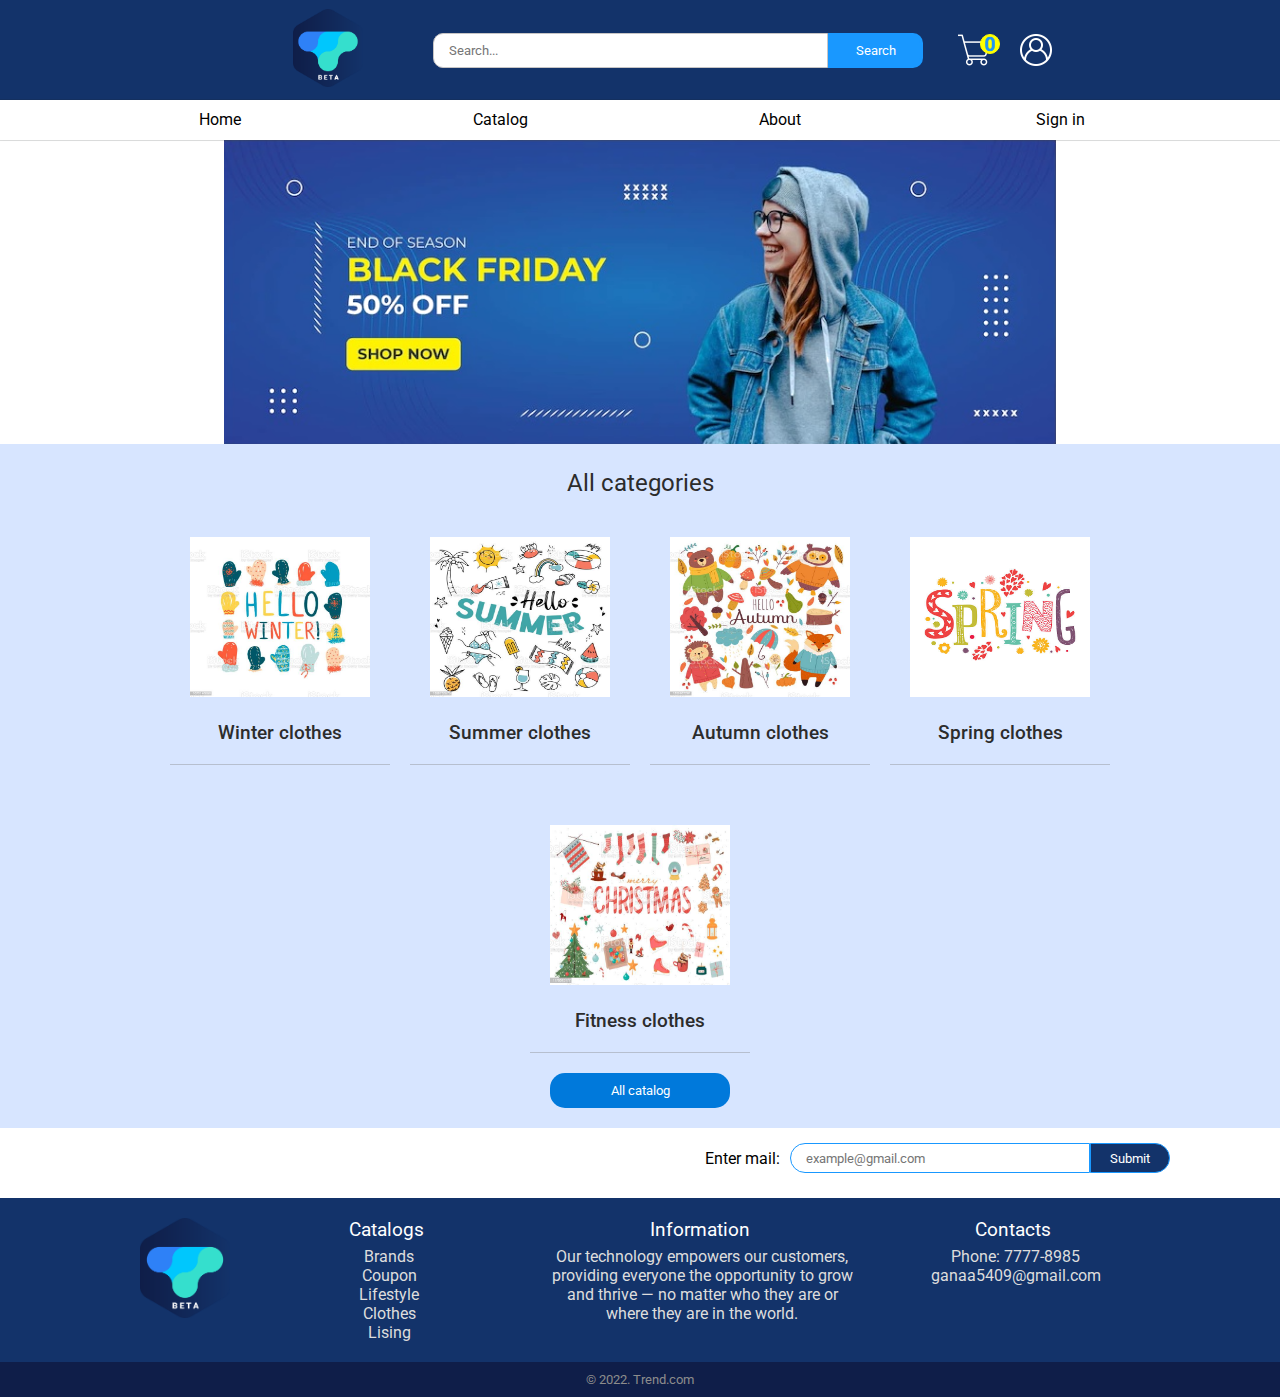
<file: index.html>
<!DOCTYPE html>
<html lang="en">
<head>
    <meta charset="UTF-8">
    <meta http-equiv="X-UA-Compatible" content="IE=edge">
    <meta name="viewport" content="width=device-width, initial-scale=1.0">
    <title>Labratory#1</title>
    <link rel="stylesheet" href="stylesheet.css">
</head>
<body>
    <div class="container">
        <div class="main-head">
            <div class="header">
                <div class="logo"><a href="index.html"><img src="images/logo-market.png"></a>
                </div>
                <div class="form">
                    <input type="search" placeholder="Search..."/>
                    <button><p>Search</p><img src="images/search-media.png" id="search-button"></button>
                </div>
                <div class="icon">
                    <div class="cart-container">
                        <img class="cart" src="images/cart.png" alt="cart">
                        <img class="count" src="images/cartcounter.png">
                    </div>
                    <img class="login" src="images/login.png" alt="login">
                </div>
            </div>
        </div>  
        <div class="navbar">
            <div class="flex-item"><a href="index.html">Home</a></div>
            <div class="flex-item"><a href="category.html">Catalog</a></div>
            <div class="flex-item"><a href="#">About</a></div>
            <div class="flex-item"><a href="#">Sign in</a></div>
        </div>
        <div class="slideshow">
                <img src="images/AD banner.png">
        </div>
        <div class="catalog-wrapper">
            <div class="cat-title"><p>All categories</p></div>
            <div class="catlogs">
                <div class="border-item"><a href="#" id="1"><img src="images/winter.jpg"></a><p>Winter clothes</p></div>
                <div class="border-item"><a href="#" id="1"><img src="images/summer.jpg"></a><p>Summer clothes</p></div> 
                <div class="border-item"><a href="#" id="2"><img src="images/autumn.jpg"></a><p>Autumn clothes</p></div>
                <div class="border-item"><a href="#" id="2"><img src="images/spring.jpg"></a><p>Spring clothes</p></div>
                <div class="border-item"><a href="#" id="3"><img src="images/fitness.jpg"></a><p>Fitness clothes</p></div>
            </div>
            <div class="cat-button"><a href="catagory-data.html">
                <button>All catalog</button></a>
            </div>
        </div>
        <div class="subscription">
            <form class="enter-email">
                <input type="email" placeholder="example@gmail.com"/>
                <button>Submit</button>
            </form>
            <div class="podpis"><p>Enter mail:</p></div>
        </div>   
        <div class="footer">
            <div class="footer-section" id="information"><span>Information</span><p> Our technology empowers our customers, providing everyone the opportunity to grow and thrive — no matter who they are or where they are in the world.</p></div>
            <div class="foot-logo"><a href="index.html"><img src="images/logo-market.png"></a></div>
            <div class="footer-section" id="contact"><span>Contacts</span><p>Phone: 7777-8985 <br> ganaa5409@gmail.com</p></div>
            <div class="footer-section" id="catalog"><span>Catalogs</span><a href="#"><p>Brands<br>Coupon<br>Lifestyle<br>Clothes<br>Lising</p></a></div>
        </div>
        <div class="copy-right">
            <p>© 2022. Trend.com</p>
        </div>
        
    </div>
    
</body>
</html>
</file>
<file: stylesheet.css>
@import url('https://fonts.googleapis.com/css2?family=Roboto:ital,wght@0,100;0,300;0,400;0,500;0,700;0,900;1,100;1,300;1,400;1,500;1,700;1,900&display=swap');
*{margin: 0;
  padding: 0;
  box-sizing: border-box;
  font-family: 'Roboto', sans-serif;
  text-decoration: none;
}

.container{
  width: 100%;
  height: 100%;
}

.main-head{
  width: 100%;
  height: 100%;
  display: flex;
  align-items: center;
  justify-content: center;
  background-color: #13336a;
}
.header{
  width: 1000px;
  height: 100px;
  display: flex;
  align-items: center;
  justify-content: center;
}

.logo{
  height: auto;
  width: 200px;
  justify-content: center;
  display: flex;
}

.logo img{
  height: auto;
  width: 70px;
  border-radius: 15px;

}

.form{
  height: 70px;
  width: 500px;
  align-items: center;
  justify-content: center;
  display: flex;
}

.form input{
  width: 79%;
  height: 35px;
  border-radius: 10px 0 0 10px;
  padding-left:15px;
  border: 1px solid rgb(199, 197, 197);
}

.form input:focus{
  outline: none;
}

.form button{
  width: 19%;
  height: 35px;
  border-radius: 0 10px 10px 0;
  background-color: #1998FF;
  color: white;
  cursor: pointer;
  border: solid #1998FF;
}

#search-button{
  display: none;
  filter: invert(100%);
}

.icon{
  height: 100%;
  width: auto;
  display: flex;
  align-items: center;
  justify-content: center;
  margin-left: 30px;
}

.cart-container{
  height: 32px;
  width: auto;
  position: relative;
}

.count{
  position: absolute;
  border:1px solid yellow;
  border-radius: 1rem;
  background-color: yellow;
  right: 20px;
  top: 0;
  height: 20px;
  width: 20px;
  cursor: pointer;
}


.cart{
  height: 32px;
  filter: invert(100%);
  width: 32px;
  margin-right: 30px;
  cursor: pointer;
}

.login{
  filter: invert(100%);
  height: 32px;
  width: 32px;
  cursor: pointer;
}

.navbar{
  width: 100%;
  height: 40px;
  padding-top: 10px;
  display: flex;
  text-align: center; 
  justify-content: center;
  box-shadow: rgba(0, 0, 0, 0.02) 0px 1px 3px 0px, rgba(27, 31, 35, 0.15) 0px 0px 0px 1px;
  background-color: rgb(255, 255, 255);
}

.navbar > div {
  height: 100%;
  width: 280px;
}

.navbar > div a:hover{
  border-bottom: 4px solid #13336a;
}

.navbar > div a{
  padding: 0 7px 3px 7px;
  transition: ease-in-out 0.2s;
}

.navbar a{
  color: black;
}
.slideshow{
  width: 100%;
  height: auto;
  display: flex;
  justify-content: center;
  align-items: center;
}

.slideshow img{
  height: auto;
  width: 65%;
}


.catalog-wrapper{
  position: relative;
  width: 100%;
  height: 100%;
  background-color: rgb(215, 229, 255);
  padding-top: 10px;
}

.cat-title{
  font-size: 24px;
  color: rgb(44, 44, 44);
  text-align: center;
  margin-top: 15px;
}

.catlogs{
  display: flex;
  flex-wrap: wrap;
  width: 100%;
  height: auto;
  padding: 0 110px 0 110px;
  justify-content: center;
}


.border-item{
  width: 220px;
  height: auto;
  margin: auto;
  display: flex;
  flex-direction: column;
  justify-content: center;
  align-items: center;
  margin: 20px 10px 20px 10px;
  border-bottom: 1px solid rgba(131, 131, 131, 0.384);
}

.border-item img{
  padding: 20px 10px 20px 10px;
  width: 200px;
  height: 200px;
}

.border-item p{
  text-align: center;
  font-weight: 500;
  color: rgb(44, 44, 44);
  font-size: 1.2rem;
  padding-bottom: 20px;
}

.cat-button{
  text-align: center;
  
}

.cat-button a{
  text-decoration: none;
}

.cat-button button{
  color: white;
  border-radius: 15px;
  background-color: #0079DB;
  outline: none;
  border: none;
  height: 35px;
  width: 180px;
  margin-bottom: 20px;
  transition: ease-in 0.1s;
  cursor: pointer;
}

.cat-button button:hover{
  background-color: #13336a;
}

.subscription{
  width: 100%;
  height: auto;
  padding: 15px 110px 15px 110px;
  display: flex;
  flex-direction: row-reverse;
  align-items: center;
}

.podpis{
  font-size: 16px;
  display: flex;
  margin-right: 10px;
}

.enter-email{
  display: flex;
  justify-content: flex-end;
  align-items: center;
}

.enter-email input{
  height: 30px;
  text-align: left;
  padding-left: 15px;
  width: 300px;
  border-radius: 2rem 0 0 2rem;
  border: 1px solid #1998FF;
}

.enter-email input:focus{
  outline: none;
}

.enter-email button{
  width: 80px;
  height: 30px;
  border-radius: 0 2rem 2rem 0;
  border: 1px solid rgb(25, 152, 255);
  background-color: rgb(19, 51, 106);
  color: white;
  cursor: pointer;
}

.footer{
  width: 100%;
  height: auto;
  background-color: #13336a;
  display: flex;
  padding:20px 110px 20px 110px;
  color: white;
  justify-content: center;
  margin-top: 10px;
}

.footer span{
  font-size: 1.2rem;
}
.foot-logo img{
  height: auto;
  width: 90px;
  margin-left: 30px;
  order: 1;
}

.footer p{
  font-weight: 400;
}

.footer-section p{
  color: rgb(221, 221, 221);
}

#information{
  order: 2;
}

#contact{
  order: 2;
}


.footer-section{
  height: 100%;
  width: 100%;
  text-align: center;
}

.footer-section p{
  display: flex;
  align-items:center;
  justify-content:center;
  margin-left: 5px;
  margin-top: 2%;
  font-size: 1rem;
}

.copy-right{
  height: auto;
  width: 100%;
  padding-top: 10px;
  display: flex;
  padding-bottom: 10px;
  justify-content: center;
  background-color: #0F1E49;
  color: rgb(140, 140, 140);
  font-size: 0.8rem;
}

/* Category menu */

.container-catalogy{
  background-color: rgb(250, 250, 250);
  height: 100%;
  width: 100%;
  display: flex;
  justify-content: center;
  align-items: center;
}

.cat-menu{
  width: 70%;
  height: auto;
  display: flex;
  flex-wrap: wrap;
}

.cat-types{
  height: auto;
  width: 25%;
  display: flex;
  flex-wrap: wrap;
  flex-direction: column;
}

.header-types{
  height: 56px;
  width: 100%;
  display: flex;
  align-items: center;
  font-size: 25px;
  font-weight: 400;
  color: rgb(29, 29, 29)
}

.ul-container{
  display: flex;
  height: auto;
  width: 100%;
}

ul{
  margin-top: 8px;
  font-family: Text,sans-serif;
  font-weight: 400;
  font-style: normal;
  font-stretch: normal;
  font-size: 0.9rem;
  line-height: 20px;
  list-style: none;
}

li{
  display: flex;
  align-items: center;
}

li button a{
  text-decoration: none;
  color: black;
}

li a button p{
  width: 100px;
  color: black;
}


li a button {
  display: flex;
  flex-direction: row;
  flex-wrap: nowrap;
  width: auto;
  border: none;
  background-color: transparent;
  cursor: pointer;
}

li{
  color: black;
  margin-bottom: 8px;
  margin-left: 15px;
  cursor: pointer;
  text-align: center;

}

li p{
  margin-left: 14px;
  letter-spacing: 0.5px;  
}

li a button img{
  height: auto;
  width: 15px;
}

li img{
  height: 30px;
  width: auto;
}

.main-menu{
  display: flex;
  width: 75%;
  height: auto;
  flex-wrap: wrap;
}

.sort-menu{
  height: 50px;
  width: 100%;
  display: flex;
  text-align: left;
  align-items: center;
} 

.sort-menu button{
  outline: none;
  border: none;
  font-size: 14px;
  text-decoration: underline;
  background-color: white;
  padding: 5px 10px 5px 10px;
  border-radius: 5px;
  border: 1px solid rgb(216, 214, 214);
  color: black;
  cursor: pointer;
  letter-spacing: 1px;
}

.cat-images{
  height: auto;
  width: 100%;
  display: flex;
  flex-wrap: wrap;
}

.item{
  height: auto;
  width: 33%;
  display: flex;
  flex-wrap: wrap;
  background-color: white;
  border-radius: 3px;
  border: 1px solid rgb(231, 231, 231);
  cursor: pointer;
  justify-content: center;
  align-items: center;
  padding: 0 20px 0 20px;
}

.item img{
  height: auto;
  width: 100%;
  margin-top: 20px;
  border-radius: 5px;
  transition: transform 0.2s;
}

.item:hover img{
  transform: scale(1.07);
}

.description {
  display: flex;
  flex-wrap: wrap;
  margin: 10px 0px 5px 0px;
  font-size: 0.8rem;
  width: 90%;
  height: auto;
}

.description span{
  display: block;
  margin-top: 5px;
  border-radius: 5px;
  padding: 5px 10px;
  color: white;
  font-weight: 500;
  background: rgb(0,212,255);
  background: radial-gradient(circle, #1998FF  0%, #1998FF 19%, #3360ac 100%);
}
.description p span:nth-child(2){
  font-size: 1rem;
  font-weight: 600;
  background: rgb(255, 172, 83);
}
#off-item{
  text-decoration: line-through;
  color: gray;
  background: white;
}

.add-to-cart{
  height: auto;
  width: 100%;
  display: flex;
  flex-direction: column;
  margin: 5px 10px 5px 10px;
}

.add-to-cart button{
  height: 40px;
  width: 100%;
  font-size: medium;
  background-color: #3360ac;
  color: white;
  border-radius: 5px;
  cursor: pointer;
}

#buy-now button{
  background-color:#1998FF;
  height: 40px;
  width: 100%;
  color: white;
  margin: 10px 0 5px 0 ;
}

.add-to-cart button{
  border: none;
}

@media screen and (max-width: 1000px){
  .main-head{
    width: 100%;
    margin: 0;
    padding: 0;
    display: flex;
    flex-wrap: wrap;
    flex-direction: row;
  }
  .header{
    width: 100%;
    margin: 0;
    padding: 0;
    display: flex;
    flex-wrap: wrap;
    flex-direction: row;
  }

  .logo{
    width: 10%;
    margin-right: 20px;
  }

  .form{
    width: 50%;
  }

  .slideshow img{
    width: 100%;
  }

  .catalog-wrapper{
    width: 100%;
    height: auto;
    display: flex;
    flex-wrap: wrap;
  }

  .cat-title{
    width: 100%;
  }
  .catlogs{
    width: 100%;
    height: auto;
    display: flex;
    flex-wrap: wrap;
    flex-direction: row;
    padding: 0;
  }

  .border-item{
    width: 33%;
    display: flex;
    flex-wrap: wrap;
    flex-direction: column;
    margin: auto;
  }

  .border-item img{
    padding: auto;
  }

  .cat-button{
    width: 100%;
    display: flex;
    align-items: center;
    justify-content: center;
    margin-top: 20px;
  }

  .subscription{
    width: 100%;
    height: auto;
    padding: 0;
    display: flex;
    margin-top: 10px;
    justify-content: center;
  }

  .footer{
    width: 100%;
    padding: 0;
    height: auto;
    display: flex;
    flex-wrap: wrap;
    padding-top: 5px;
  }

  .foot-logo{
    width: 23%;
  }

  #catalog{
    width: 33%;
  }

  #contact{
    width: 33%;
    order: 1;
  }

  #information{
    margin: 10px 0 10px 0;
    width: 70%;
  }

  /* Catalog */
  .container-catalogy{
    width: 100%;
  }

  .cat-menu{
    width: 100%;
  }

  .cat-types{
    display: flex;
    flex-wrap: wrap;
    flex-direction: column;
  }
}

@media screen and (max-width: 500px){
  .main-head{
    width: 100%;
    display: flex;
    flex-direction: row;
    flex-wrap: nowrap;
  }

  .header{
  width: 100%;
  display: flex;
  flex-direction: row;
  flex-wrap: nowrap;
  }

  .logo{
    width: 13%;
    justify-content: left;
    margin-left: 5px;
  }

  .form{
    width: 50%;
  }

  .icon{
    display: flex;
    flex-wrap: wrap;
    width: 37%;
    align-items: center;
    justify-content: center;
    margin: 0;
    padding: 0;
    }

  .navbar{
    font-size: 0.9rem;
  }

  .slideshow{
    width: 100%;
  }

  .slideshow img{
    width: 100%;
    height: 100%;
  }

  .catalog-wrapper{
    height: auto;
    width: 100%;
  }
  .catlogs{
    height: auto;
    width: 100%;
    display: flex;
    flex-wrap: wrap;
    flex-direction: row;
    margin: 0;
    padding: 0;
  }

  .border-item{
    height: auto;
    width: 50%;
    display: flex;
    flex-wrap: wrap;
    flex-direction: row;
    margin: auto;
    padding: 0;
  }

  .border-item img{
    height: 100%;
    width: 100%;
    display: flex;
    flex-wrap: wrap;
    flex-direction: row;
    padding: auto;
    margin: auto;
  }

  .border-item p{
    text-align: center;
    height: 50%;
    width: 50%;
    display: flex;
    flex-wrap: wrap;
    flex-direction: row;
  }

  .subscription{
    width: 100%;
    height: auto;
    padding: 0;
  }

  .podpis{
    display: none;
  }

  .enter-email{
    width: 100%;
    justify-content: center;
    align-items: center;
  }
  /* catalog css */
  body{
    width: auto;
    height: auto;
  }

  .header{
    width: 100%;
    height: auto;
  }

  .logo img{
    height: 60px;
    width: auto;
  }

  .form{
    height: auto;
    width: 100%;
    display: flex;
  }

  .form button p{
    display: none;
  }

  .form button{
    display: flex;
    flex-wrap: wrap;
    align-items: center;
    justify-content: center;
  }

  #search-button{
    height: 35px;
    display: flex;
    filter: invert(0%);
    width: 40px;
  }

  .icon{
    margin: 0;
    padding: 0;
    display: flex;
  }

  .icon img {
    display: flex;
    flex-direction: row;
    height: 25px;
    width: 25px;
    margin:0 3px 0 3px;
  }
  .cart-container .count{
    height: 15px;
    width: 15px;
    left: 7px;
  }
  .container-catalogy{
    width: 100%;
    height: auto;
    display: flex;
  }

  .description p span:nth-child(2){
    font-size: 0.8rem;
    font-weight: 600;
    background: rgb(255, 172, 83);
  }

  .cat-menu{
    width: 100%;
    height: auto;
    display: flex;
    flex-wrap: wrap;
  }

  .cat-types{
    width: 100%;
    height: auto;
    display: flex;
    flex-wrap: wrap;
  }

  .ul-container{
    width: 100%;
    height: auto;
    display: flex;
    flex-wrap: wrap;
  }

  .ul-container ul{
    width: 100%;
    height: auto;
    display: flex;
    flex-wrap: wrap;
  }
  .main-menu{
    width: 100%;
    height: 100%;
  }

  .sort-menu{
    margin-left: 5px;
  }

  .cat-images{
    width: 100%;
    height: auto;
  }

  .item{
    width: 50%;
    height: auto;
  }

  .footer{
    width: 100%;
    display: flex;
    flex-wrap: wrap;
    flex-direction: row;
    padding: 0 20px 0 20px;
  }

  .foot-logo{
    width: 40%;
    height: auto;
  
  }

  #catalog{
    width: 60%;
    height: auto;
   
  }

  .footer-section p{
    font-size: 0.7rem;
  }

  .footer{
    padding-bottom: 5px;
  }
}
</file>
